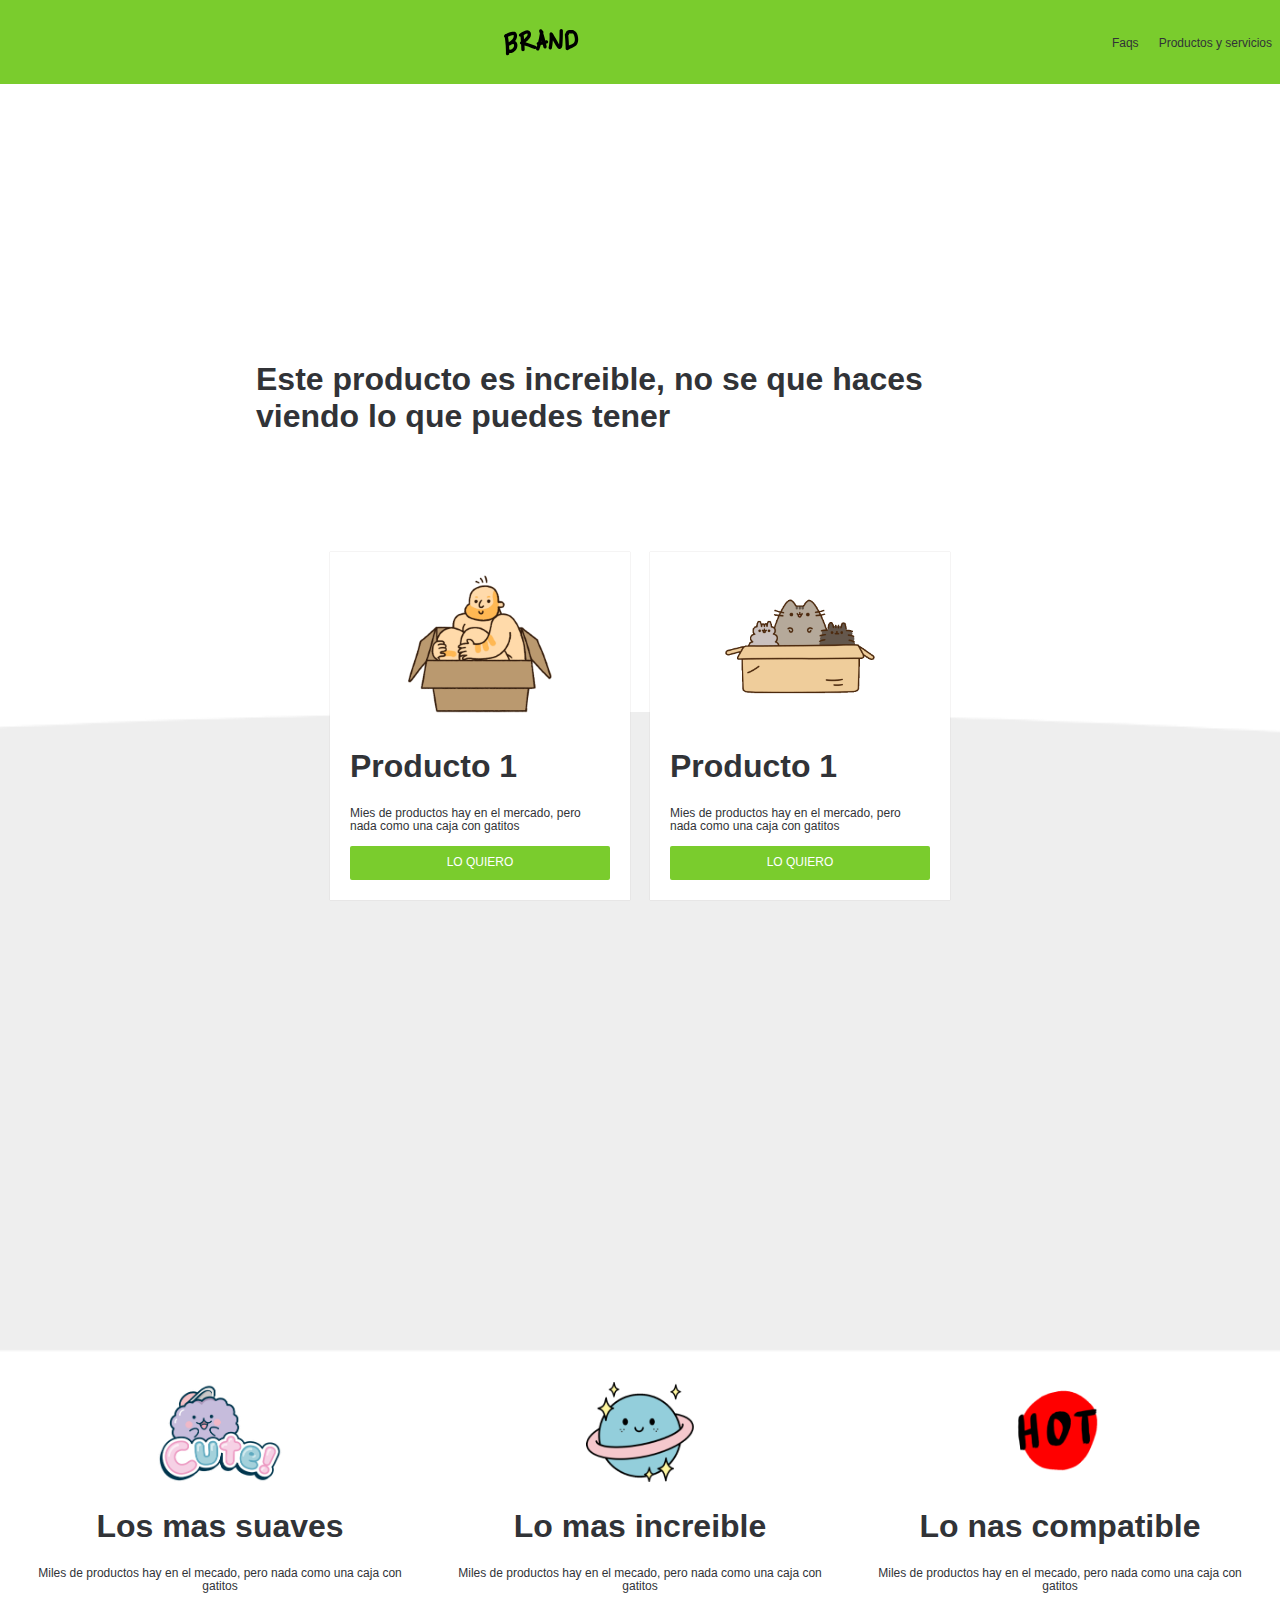
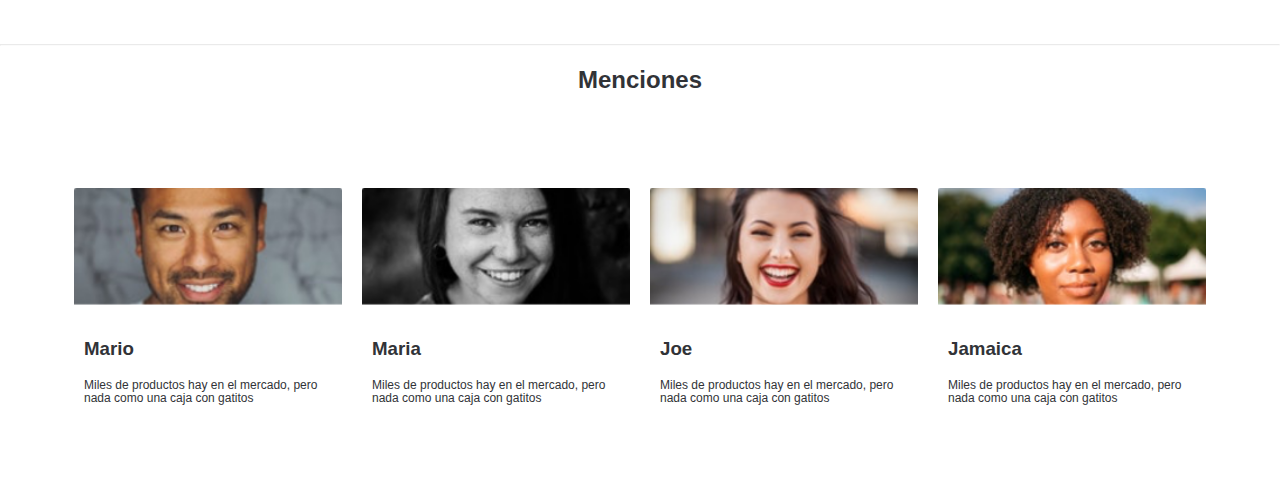
<file: index.html>
<!DOCTYPE html>
<html lang="es">
  <head>
    <meta charset="utf-8">
    <meta name="viewport" content="width=device-width, inicial-scale=1.0">
    <meta http-equiv="X-UA-Compatible" content="ie=edge">
    <link rel="stylesheet" href="css/animation.css">
    <link rel="stylesheet" href="css/normalize.css">
    <link rel="stylesheet" href="css/estilos.css">
    <link rel="stylesheet" href="css/mobile.css">
    <title>HOME</title>
  </head>
  <body>

    <nav class="fadeInDown">
      <div class="brand_image"></div>
      <img src="images/logo.png" alt="">
      <div class="nav_options">
        <ul>
          <li><a href="#">Faqs</a></li>
          <li><a href="#">Productos y servicios</a></li>
        </ul>
      </div>
    </nav>

<div class="main_section fadeIn">
  <h1>Este producto es increible, no se que haces viendo lo que puedes tener</h1>
</div>

<div class="products">

  <div class="product fadeInUp">
    <div class="content">
     <div class="img_content">
       <img src="images/box1.png" alt="">
     </div>
     <h1>Producto 1</h1>
     <p>Mies de productos hay en el mercado, pero nada como una caja con gatitos</p>
     <a href="venta.html">
     <button href="#" class="main_button">LO QUIERO</button>
     </a>
    </div>
  </div>

  <div class="product fadeInUp">
    <div class="content">
    <div class="img_content">
      <img src="images/box2.png" alt="">
    </div>
    <h1>Producto 1</h1>
    <p>Mies de productos hay en el mercado, pero nada como una caja con gatitos</p>
    <a href="venta.html">
    <button href="#" class="main_button">LO QUIERO</button>
    </a>
    </div>
  </div>

</div>


<div class="beneficios">

  <div class="beneficio">
    <div class="content_benificio">
      <div class="img_content">
        <img src="images/b1.png" alt="">
      </div>
      <h1>Los mas suaves</h1>
      <p class="texto_beneficio">Miles de productos hay en el mecado, pero nada como una caja con gatitos</p>
    </div>
  </div>

  <div class="beneficio">
    <div class="content_benificio">
      <div class="img_content">
        <img src="images/b2.png" alt="">
      </div>
      <h1>Lo mas increible</h1>
      <p class="texto_beneficio">Miles de productos hay en el mecado, pero nada como una caja con gatitos</p>
    </div>
  </div>

  <div class="beneficio">
    <div class="content_benificio">
      <div class="img_content">
        <img src="images/b3.png" alt="">
      </div>
      <h1>Lo nas compatible</h1>
      <p class="texto_beneficio">Miles de productos hay en el mecado, pero nada como una caja con gatitos</p>
    </div>
  </div>

</div>

<hr>

<h2 class="mention_title">Menciones</h2>

<div class="mentions">

 <div class="mention">
   <div class="content_mention">
     <img src="images/p1.png" alt="">
     <div class="text">
       <h3>Mario</h3>
       <p>Miles de productos hay en el mercado, pero nada como una caja con gatitos</p>
     </div>
   </div>
 </div>

 <div class="mention">
   <div class="content_mention">
     <img src="images/p2.png" alt="">
     <div class="text">
       <h3>Maria</h3>
       <p>Miles de productos hay en el mercado, pero nada como una caja con gatitos</p>
     </div>
   </div>
 </div>

 <div class="mention">
   <div class="content_mention">
     <img src="images/p3.png" alt="">
     <div class="text">
       <h3>Joe</h3>
       <p>Miles de productos hay en el mercado, pero nada como una caja con gatitos</p>
     </div>
   </div>
 </div>

 <div class="mention">
   <div class="content_mention">
     <img src="images/p4.png" alt="">
     <div class="text">
       <h3>Jamaica</h3>
       <p>Miles de productos hay en el mercado, pero nada como una caja con gatitos</p>
     </div>
   </div>
 </div>

</div>




  </body>
</html>
</file>
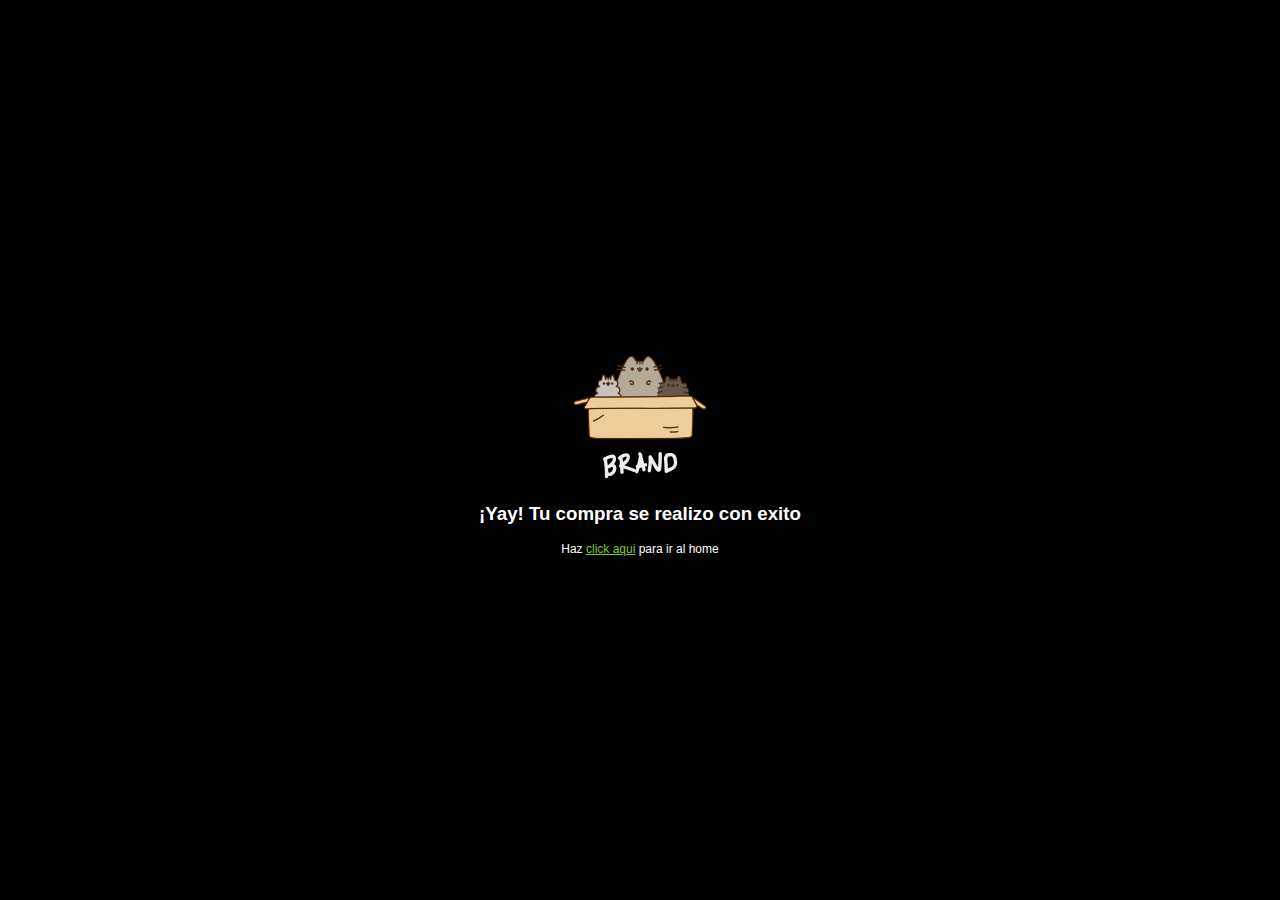
<file: exito.html>
<!DOCTYPE html>
<html lang="en" dir="ltr">
  <head>
    <meta charset="utf-8">
    <meta name="viewport" content="width=device-width, inicial-scale=1.0">
    <meta http-equiv="X-UA-Compatible" content="ie=edge">
    <link rel="stylesheet" href="css/animation.css">
    <link rel="stylesheet" href="css/normalize.css">
    <link rel="stylesheet" href="css/estilos.css">
    <link rel="stylesheet" href="css/paypal.css">
    <title>Exito</title>
  </head>
  <body>
    <div class="content_paypal">
      <img src="images/box_brand.png" alt="">
      <h3>¡Yay! Tu compra se realizo con exito</h3>
      <p>Haz <a href="index.html">click aqui</a> para ir al home</p>
    </div>
  </body>
</html>
</file>
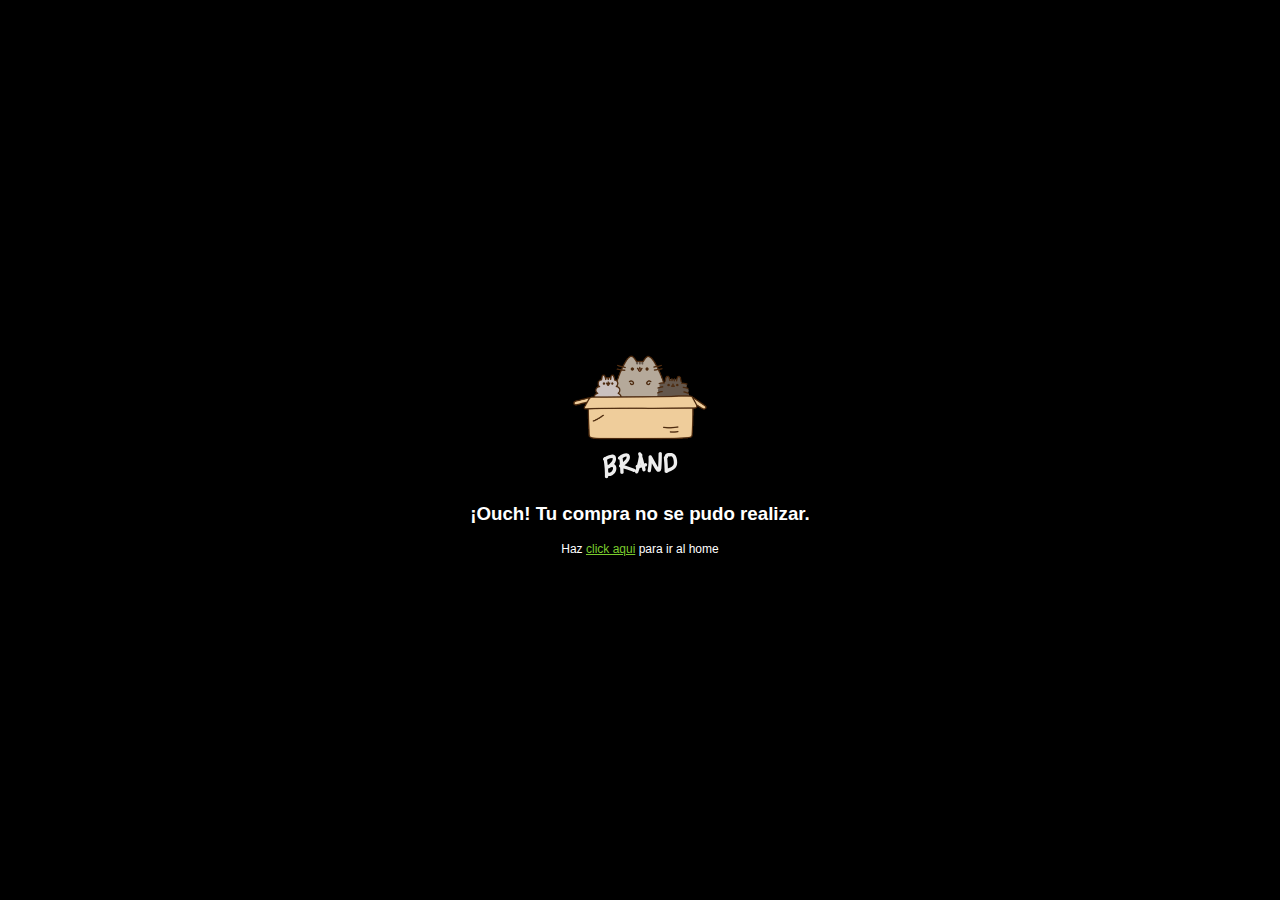
<file: fallar.html>
<!DOCTYPE html>
<html lang="en" dir="ltr">
  <head>
    <meta charset="utf-8">
    <meta name="viewport" content="width=device-width, inicial-scale=1.0">
    <meta http-equiv="X-UA-Compatible" content="ie=edge">
    <link rel="stylesheet" href="css/animation.css">
    <link rel="stylesheet" href="css/normalize.css">
    <link rel="stylesheet" href="css/estilos.css">
    <link rel="stylesheet" href="css/paypal.css">
    <title>falla</title>
  </head>
  <body>
    <div class="content_paypal">
      <img src="images/box_brand.png" alt="">
      <h3>¡Ouch! Tu compra no se pudo realizar.</h3>
      <p>Haz <a href="index.html">click aqui</a> para ir al home</p>
    </div>
  </body>
</html>
</file>
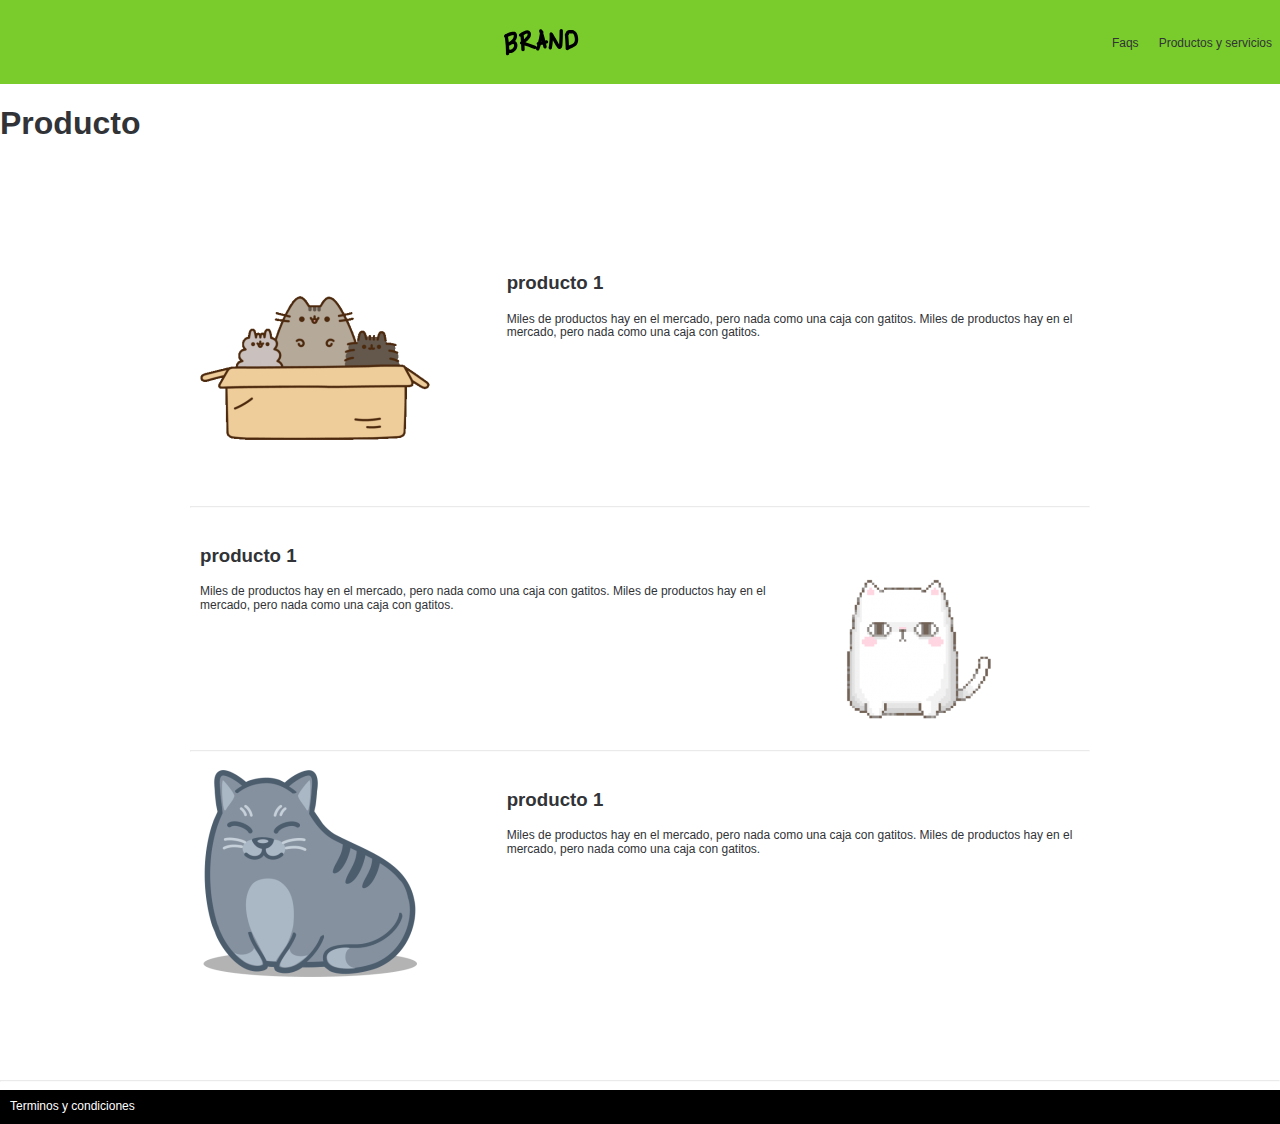
<file: producto.html>
<!DOCTYPE html>
<html lang="es">
  <head>
    <meta charset="utf-8">
    <meta name="viewport" content="width=device-width, inicial-scale=1.0">
    <meta http-equiv="X-UA-Compatible" content="ie=edge">
    <link rel="stylesheet" href="css/grid.css">
    <link rel="stylesheet" href="css/animation.css">
    <link rel="stylesheet" href="css/normalize.css">
    <link rel="stylesheet" href="css/estilos.css">
    <link rel="stylesheet" href="css/mobile.css">
    <title>Producto</title>
  </head>
  <body>

    <nav class="fadeInDown">
      <div class="brand_image"></div>
      <img src="images/logo.png" alt="">
      <div class="nav_options">
        <ul>
          <li><a href="#">Faqs</a></li>
          <li><a href="#">Productos y servicios</a></li>
        </ul>
      </div>
    </nav>

<div class="title-product">
  <h1>Producto</h1>

  <div class="container">

    <div class="row">

      <div class="col-4">
        <div class="image-product">
          <img src="images/ben1.png" alt="">
        </div>
      </div>


      <div class="col-8">
        <h3>producto 1</h3>
        <p>Miles de productos hay en el mercado, pero nada como una caja con gatitos.
        Miles de productos hay en el mercado, pero nada como una caja con gatitos.</p>
    </div>

  </div>

<hr>

  <div class="row">

    <div class="col-8">
      <h3>producto 1</h3>
      <p>Miles de productos hay en el mercado, pero nada como una caja con gatitos.
        Miles de productos hay en el mercado, pero nada como una caja con gatitos.</p>
      </div>
      
    <div class="col-4">
      <div class="image-product">
        <img src="images/ben2.png" alt="">
      </div>
    </div>



</div>

<hr>

<div class="row">

  <div class="col-4">
    <div class="image-product">
      <img src="images/ben3.png" alt="">
    </div>
  </div>


  <div class="col-8">
    <h3>producto 1</h3>
    <p>Miles de productos hay en el mercado, pero nada como una caja con gatitos.
    Miles de productos hay en el mercado, pero nada como una caja con gatitos.</p>
</div>

</div>

</div>

<hr>

<footer>

<div class="option">Terminos y condiciones</div>
<div class="dchbskjkauhuaihwuahiuha"></div>
</footer>


  </body>
</html>
</file>
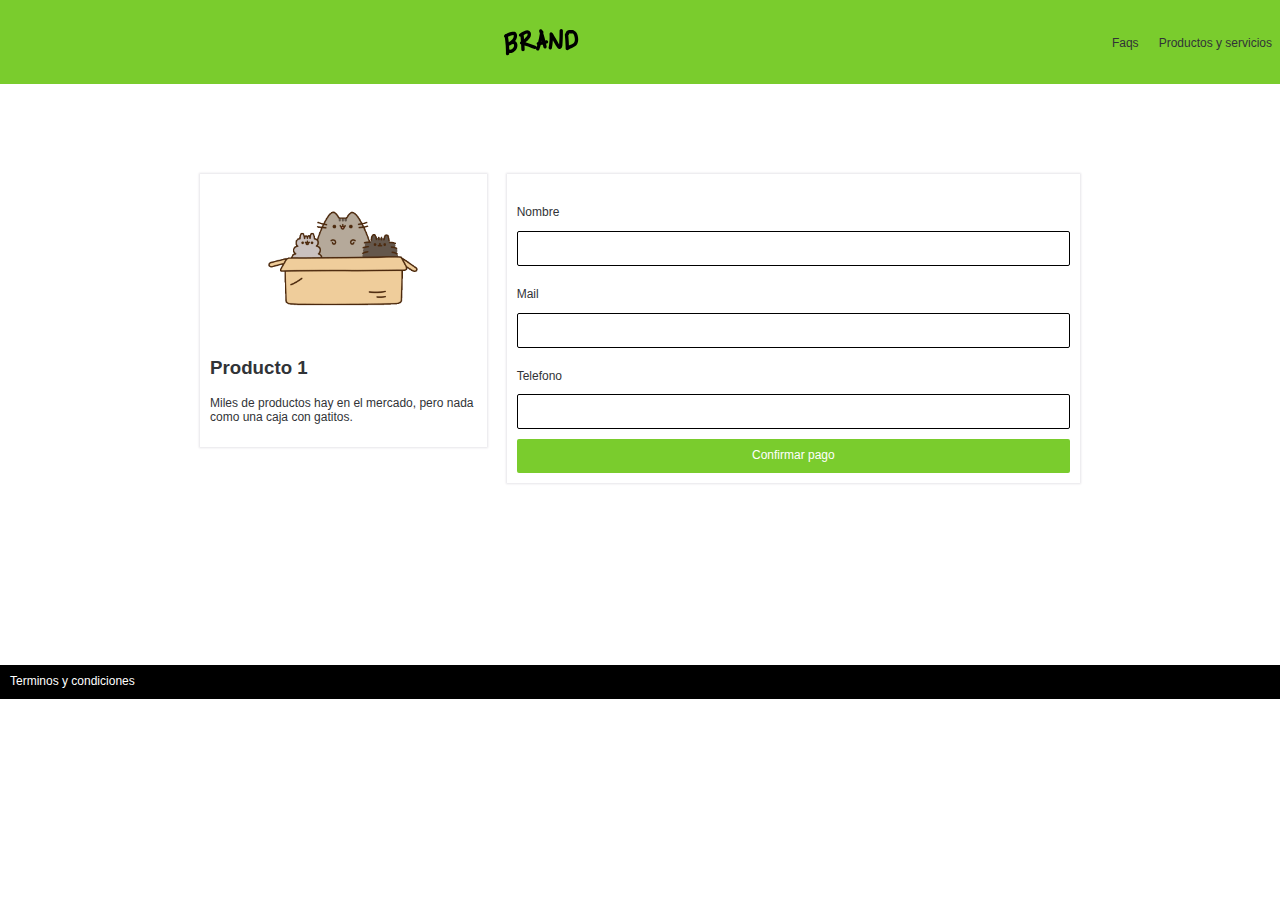
<file: venta.html>
<!DOCTYPE html>
<html lang="es">
  <head>
    <meta charset="utf-8">
    <meta name="viewport" content="width=device-width, inicial-scale=1.0">
    <meta http-equiv="X-UA-Compatible" content="ie=edge">
    <link rel="stylesheet" href="css/grid.css">
    <link rel="stylesheet" href="css/animation.css">
    <link rel="stylesheet" href="css/normalize.css">
    <link rel="stylesheet" href="css/estilos.css">
    <link rel="stylesheet" href="css/mobile.css">
    <title>Venta</title>
  </head>
  <body>

    <nav class="fadeInDown">
      <div class="brand_image"></div>
      <img src="images/logo.png" alt="">
      <div class="nav_options">
        <ul>
          <li><a href="#">Faqs</a></li>
          <li><a href="#">Productos y servicios</a></li>
        </ul>
      </div>
    </nav>


<div class="container">

<div class="row">

  <div class="col-4">
    <div class="modulo_pago">
      <div class="modulo_pago_images">
        <img src="images/box2.png" alt="">
      </div>
    <h3>Producto 1</h3>
    <p>Miles de productos hay en el mercado, pero nada como una caja con gatitos.</p>
    </div>
  </div>

  <div class="col-8">
   <div class="modulo_pago">

      <form  action="https://www.paypal.com/cgi-bin/webscr?cmd=_s-xclick&hosted_button_id=38ZKZ6DJGQLVC" method="post">
        <br>
        <label for="name">Nombre</label>
        <br>
        <input type="text" placeholder="" name="name" class="data">
        <br>

        <br>
        <label for="E.mail">Mail</label>
        <br>
        <input type="text" placeholder=""  name="E-mail" class="data">
        <br>

        <br>
        <label for="phone">Telefono</label>
        <br>
        <input type="text" placeholder=""  name="phone" class="data">
        <br>
        <input type="submit" class="main_button" name="submit" value="Confirmar pago">
      </form>

   </div>
  </div>

</div>

</div>
<br>
<br>
<br>
<br>
<br>
<footer>

<div class="option">Terminos y condiciones</div>
<div class="dchbskjkauhuaihwuahiuha"></div>
</footer>


  </body>
</html>
</file>
<file: css/animation.css>
.fadeIn
{
  -webkit-animation-duration: 4s;
  animation-duration: 4s;
  animation-fill-mode: both;
  -webkit-animation-fill-mode: both;
  -webkit-animation-name: fadeIn;
  animation-name: fadeIn;
}

@keyframes fadeIn
{
from
 {
   opacity: 0;
 }
 to
 {
   opacity: 1;
 }
}

.fadeInDown
{
  -webkit-animation-duration: 1s;
  animation-duration: 1s;
  animation-fill-mode: both;
  -webkit-animation-fill-mode: both;
  -webkit-animation-name: fadeInDown;
  animation-name: fadeInDown;
}

@keyframes fadeInDown
{
from
 {
   opacity: 0;
   -webkit-transform: translate3d(0,0,0);
   transform: translate3d(0,0,0);
 }
 to
 {
   opacity: 1;
   -webkit-transform: translate3d(0,0,0);
   transform: translate3d(0,0,0);
 }
}

.fadeInUp
{
  -webkit-animation-duration: 4s;
  animation-duration: 4s;
  animation-fill-mode: both;
  -webkit-animation-fill-mode: both;
  -webkit-animation-name: fadeInUp;
  animation-name: fadeInUp;
}

@keyframes fadeInUp
{
from
 {
   opacity: 0;
   -webkit-transform: translate3d(0,0,0);
   transform: translate3d(0,0,0);
 }
 to
 {
   opacity: 1;
   -webkit-transform: translate3d(0,0,0);
   transform: translate3d(0,0,0);
 }
}
</file>
<file: css/estilos.css>
html, body
{
  margin:0;
  padding: 0;
  font-family: helvetica;
  color: #313337;
}

p, label
{

  font-size: 12px;
}

label
{
  padding-bottom: 10px;
}


nav
{
  display: flex;
  justify-content: space-between;
  align-items: center;
  width:100%;
  padding: 12px;
  min-height: 60px;
  background-color:#7ACC2D;
}

nav a
{
  text-decoration: none;
  color: #313337;
  font-size:12px;
}

nav a:hover
{
  color: white;
}

nav ul
{
  display: flex;
}

nav ul li
{
  padding-right: 20px;
  list-style: none;
}

hr
{
  opacity: .2;
}

.main_section
{
  padding: 20%;
  text-align:
}

.products
{
  background-image: url("../images/curve.png");
  max-height: 50px;
  background-size:cover;
  background-position: center top;
  padding:25%;
  display:flex;
}

.product
{
padding: 10px;
margin-top: -490px;
}

.product .content
{
  background-color: white;
  padding: 20px;
  box-shadow: 0 0 1px #c1bcbc;
}

.img_content
{
  text-align: center;
}

.main_button
{
  background-color: #7ACC2D;
  width: 100%;
  padding: 10px;
  font-size: 12px;
  color:white;
  border: 0;
  cursor: pointer;
  border-radius: 2px;
}
.main_button:hover
{
  background-color: #5e9e22;
}


.beneficios
{
  padding:10px;
  display: flex;
}

.beneficio
{
  text-align:center;
  padding: 20px;
}

.beneficio img
{
  max-height: 100px;
}
.text_beneficio
{
  text-align: justify;
}


.mentions
{
  display: flex;
  padding: 5%;
}

.mention img
{
  width:100%
}

h2.mention_title
{
  text-align: center;
}

.mention
{
  padding: 10px;
}

.content_mention
{
  box.shadow: opx o 2px 1px #e6e5e9;
}

.mention .text
{
  padding: 10px
}.Producto_casilla
{
  margin-left: 142px;
  margin-top: 180px;
  font-family: helvetica;
}

.container
{
  max-width: 900px;
  margin: auto;
  padding: 80px;
}




.Producto_casilla
{
  margin-left: 142px;
  margin-top: 180px;
  font-family: helvetica;
}

.container
{
  max-width: 900px;
  margin: auto;
  padding: 80px;
}


.modulo_pago
{
  border-color: white;
  box-shadow: 0px 0 2px 1px #e6e5e9;
  padding: 10px;
}

.modulo_pago_images
{
  max-width:  200px;
  text-align: center;
  width: 100%;
  margin:auto;
}

.data
{
  margin-top: 10px;
  width: 100%;
  height: 35px;
  border-radius: 2px;
  border: 1px solid;
  box-sizing: border-box;
}

.modulo_pago .main_button
{
  margin-top: 10px;
}

footer
{
  display: flex;
  justify-content: space-between;
  font-size: 12px;
  background-color: black;
  padding: 10px;
  color: white;
}
</file>
<file: css/mobile.css>
@media (max-width: 600px)
{
  
.products
{
  display: inherit;
  height: auto;
}

.product
{
  margin-top: auto;
}

.main_section
{
  padding: 4%;
}

.beneficios, .mentions
{
  display: inherit;
}

}
</file>
<file: css/paypal.css>
body
{
  background-color: Black;
  text-align: center;
  color: white;
  display: flex;
  justify-content: center;
  align-items: center;
  height: 100vh;
}

.content_paypal a
{
  color:#7ACC2D;
}
</file>
<file: css/grid.css>
.container{
  max-width: 900px;
  margin:auto;
}

.row{
  display: flex;
}

.col-1{
  width: 8.3333333333%;
}

.col-2{
  width: 16.6666666666%;
}
.col-3{
  width: 24.999999999%;
}
.col-4{
  width: 33.333333332%;
}
.col-5{
  width: 41.666666665%;
}
.col-6{
  width: 49.999999998%;
}
.col-7{
  width: 58.333333331%;
}
.col-8{
  width: 66.666666664%;
}
.col-9{
  width: 74.999999997%;
}
.col-10{
  width: 83.33333333%;
}
.col-11{
  width: 91.666666663%;
}
.col-12{
  width: 100%;
}

.col-1,.col-2,.col-3,.col-4,.col-5,.col-6,.col-7,.col-8,.col-9,.col-10,.col-11,.col-12{
  padding: 10px;
}

@media (max-width: 900px) {
  .row{
    display: inherit;
  }
  .col-1,.col-2,.col-3,.col-4,.col-5,.col-6,.col-7,.col-8,.col-9,.col-10,.col-11,.col-12{
    width: 100%
  }
}
</file>
